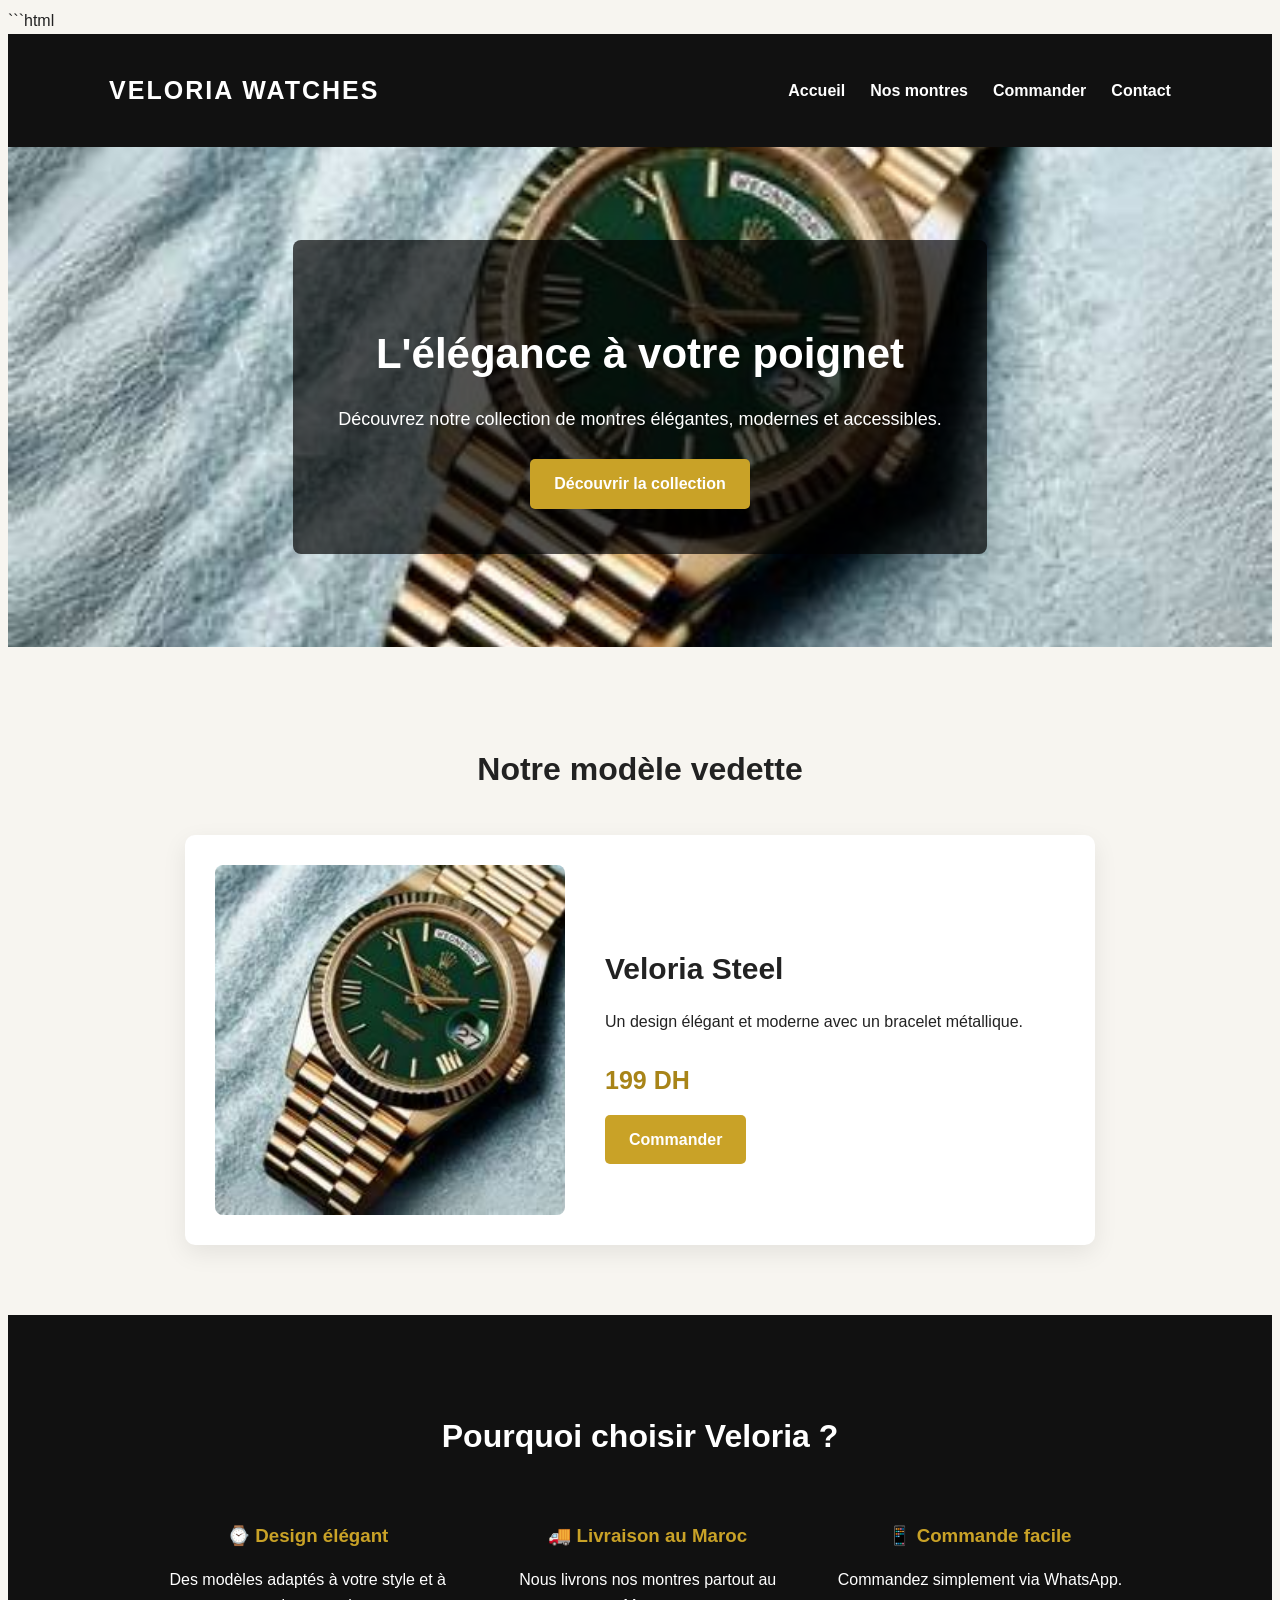
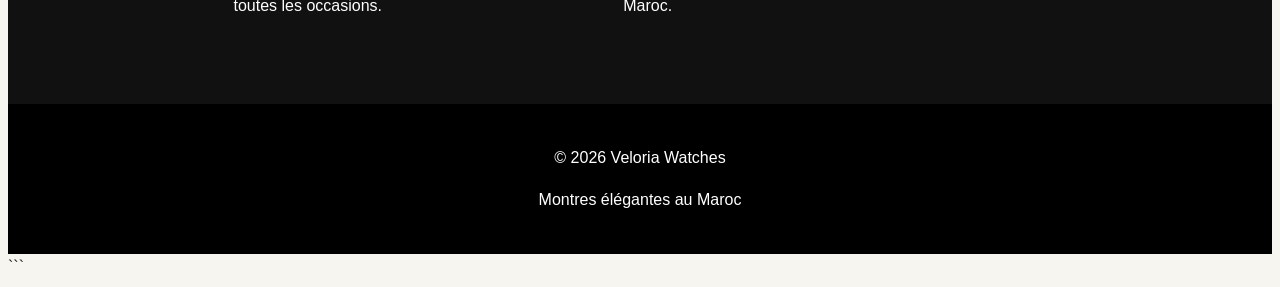
<file: index.html>
```html
<!DOCTYPE html>
<html lang="fr">

<head>

    <meta charset="UTF-8">

    <meta name="viewport" content="width=device-width, initial-scale=1.0">

    <title>Veloria Watches</title>

    <link rel="stylesheet" href="style.css">

</head>


<body>


    <!-- EN-TÊTE -->

    <header>

        <h1>VELORIA WATCHES</h1>

        <nav>

            <a href="index.html">Accueil</a>

            <a href="produits.html">Nos montres</a>

            <a href="commande.html">Commander</a>

            <a href="contact.html">Contact</a>

        </nav>

    </header>



    <!-- PAGE D'ACCUEIL -->

    <main>


        <!-- BANNIÈRE -->

        <section class="hero">

            <div class="hero-content">

                <h2>L'élégance à votre poignet</h2>

                <p>
                    Découvrez notre collection de montres
                    élégantes, modernes et accessibles.
                </p>

                <a href="produits.html" class="btn">
                    Découvrir la collection
                </a>

            </div>

        </section>



        <!-- PRODUIT VEDETTE -->

        <section class="featured">

            <h2>Notre modèle vedette</h2>

            <div class="product-card">

                <img
                    src="img/steel.jpg"
                    alt="Veloria Steel">

                <div class="product-info">

                    <h3>Veloria Steel</h3>

                    <p>
                        Un design élégant et moderne avec
                        un bracelet métallique.
                    </p>

                    <p class="price">
                        199 DH
                    </p>

                    <a href="commande.html" class="btn">
                        Commander
                    </a>

                </div>

            </div>

        </section>



        <!-- AVANTAGES -->

        <section class="advantages">

            <h2>Pourquoi choisir Veloria ?</h2>

            <div class="advantages-container">

                <div>

                    <h3>⌚ Design élégant</h3>

                    <p>
                        Des modèles adaptés à votre style
                        et à toutes les occasions.
                    </p>

                </div>


                <div>

                    <h3>🚚 Livraison au Maroc</h3>

                    <p>
                        Nous livrons nos montres partout
                        au Maroc.
                    </p>

                </div>


                <div>

                    <h3>📱 Commande facile</h3>

                    <p>
                        Commandez simplement via WhatsApp.
                    </p>

                </div>

            </div>

        </section>


    </main>



    <!-- PIED DE PAGE -->

    <footer>

        <p>
            © 2026 Veloria Watches
        </p>

        <p>
            Montres élégantes au Maroc
        </p>

    </footer>


</body>

</html>
```
</file>
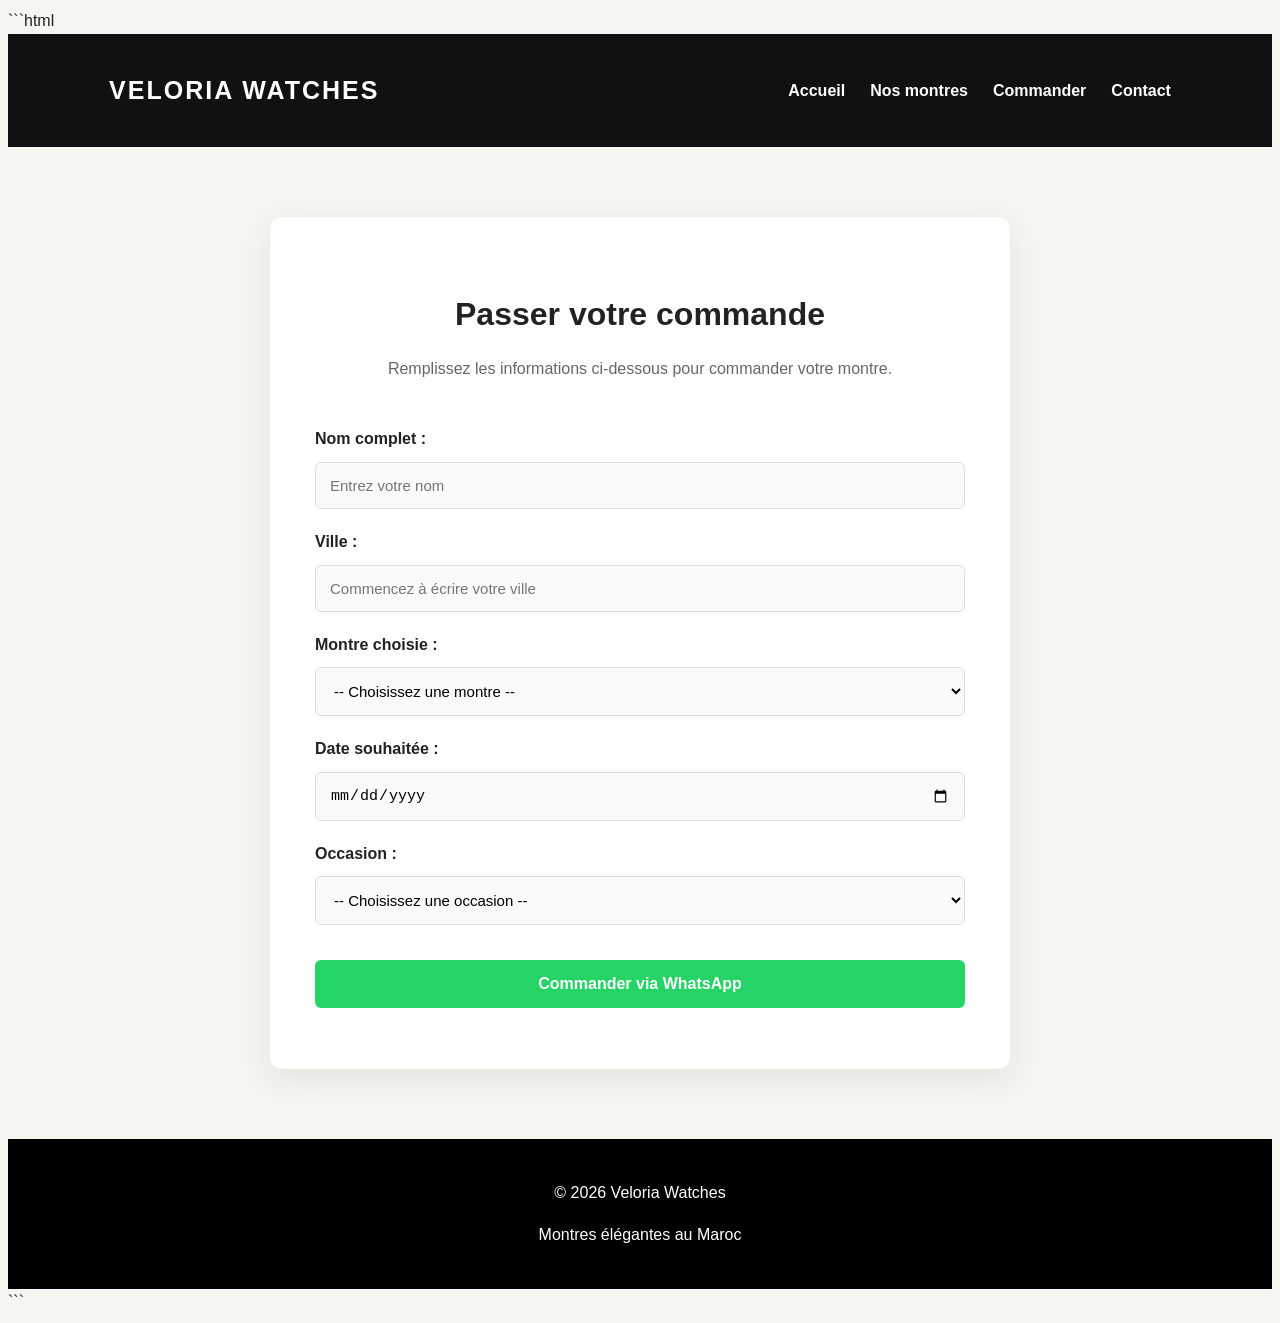
<file: commande.html>
```html
<!DOCTYPE html>
<html lang="fr">

<head>

    <meta charset="UTF-8">

    <meta name="viewport" content="width=device-width, initial-scale=1.0">

    <title>Veloria Watches - Commander</title>

    <link rel="stylesheet" href="style.css">

</head>


<body>


    <!-- EN-TÊTE -->

    <header>

        <h1>VELORIA WATCHES</h1>

        <nav>

            <a href="index.html">Accueil</a>

            <a href="produits.html">Nos montres</a>

            <a href="commande.html">Commander</a>

            <a href="contact.html">Contact</a>

        </nav>

    </header>



    <!-- FORMULAIRE -->

    <main>

        <section class="commande">

            <h2>Passer votre commande</h2>

            <p>
                Remplissez les informations ci-dessous
                pour commander votre montre.
            </p>


            <form id="commandeForm">


                <!-- NOM -->

                <label for="nom">
                    Nom complet :
                </label>

                <input
                    type="text"
                    id="nom"
                    name="nom"
                    placeholder="Entrez votre nom"
                    autocomplete="name"
                    required>



                <!-- VILLE -->

                <label for="ville">
                    Ville :
                </label>

                <input
                    type="text"
                    id="ville"
                    name="ville"
                    list="villesMaroc"
                    placeholder="Commencez à écrire votre ville"
                    autocomplete="off"
                    required>


                <!-- LISTE DES VILLES DU MAROC -->

                <datalist id="villesMaroc">

                    <option value="Agadir">
                    <option value="Al Hoceïma">
                    <option value="Azemmour">
                    <option value="Béni Mellal">
                    <option value="Berkane">
                    <option value="Berrechid">
                    <option value="Casablanca">
                    <option value="Chefchaouen">
                    <option value="Chichaoua">
                    <option value="Dakhla">
                    <option value="El Jadida">
                    <option value="El Kelaâ des Sraghna">
                    <option value="Errachidia">
                    <option value="Essaouira">
                    <option value="Fès">
                    <option value="Fnideq">
                    <option value="Guelmim">
                    <option value="Ifrane">
                    <option value="Kénitra">
                    <option value="Khémisset">
                    <option value="Khouribga">
                    <option value="Ksar El Kebir">
                    <option value="Laâyoune">
                    <option value="Larache">
                    <option value="Marrakech">
                    <option value="Meknès">
                    <option value="Midelt">
                    <option value="Mohammedia">
                    <option value="Nador">
                    <option value="Ouarzazate">
                    <option value="Oujda">
                    <option value="Rabat">
                    <option value="Safi">
                    <option value="Salé">
                    <option value="Settat">
                    <option value="Sefrou">
                    <option value="Skhirat">
                    <option value="Tanger">
                    <option value="Tan-Tan">
                    <option value="Taourirt">
                    <option value="Taroudant">
                    <option value="Taza">
                    <option value="Tétouan">
                    <option value="Tinghir">
                    <option value="Tiznit">
                    <option value="Zagora">

                </datalist>



                <!-- MONTRE -->

                <label for="produit">
                    Montre choisie :
                </label>

                <select
                    id="produit"
                    name="produit"
                    required>

                    <option value="">
                        -- Choisissez une montre --
                    </option>

                    <option value="Veloria Classic - 149 DH">
                        Veloria Classic — 149 DH
                    </option>

                    <option value="Veloria Sport - 169 DH">
                        Veloria Sport — 169 DH
                    </option>

                    <option value="Veloria Steel - 199 DH">
                        Veloria Steel — 199 DH
                    </option>

                    <option value="Veloria Chrono - 229 DH">
                        Veloria Chrono — 229 DH
                    </option>

                    <option value="Veloria Premium - 249 DH">
                        Veloria Premium — 249 DH
                    </option>

                </select>



                <!-- DATE -->

                <label for="date">
                    Date souhaitée :
                </label>

                <input
                    type="date"
                    id="date"
                    name="date"
                    required>



                <!-- OCCASION -->

                <label for="occasion">
                    Occasion :
                </label>

                <select
                    id="occasion"
                    name="occasion">

                    <option value="">
                        -- Choisissez une occasion --
                    </option>

                    <option value="Cadeau">
                        🎁 Cadeau
                    </option>

                    <option value="Anniversaire">
                        🎂 Anniversaire
                    </option>

                    <option value="Mariage">
                        💍 Mariage
                    </option>

                    <option value="Diplôme">
                        🎓 Diplôme
                    </option>

                    <option value="Travail">
                        💼 Travail
                    </option>

                    <option value="Personnel">
                        ❤️ Personnel
                    </option>

                    <option value="Autre">
                        Autre
                    </option>

                </select>



                <!-- BOUTON -->

                <button type="submit">
                    Commander via WhatsApp
                </button>


            </form>

        </section>

    </main>



    <!-- PIED DE PAGE -->

    <footer>

        <p>
            © 2026 Veloria Watches
        </p>

        <p>
            Montres élégantes au Maroc
        </p>

    </footer>



    <script>

        /* ==========================================
           RÉCUPÉRATION DE LA MONTRE CHOISIE
        ========================================== */

        const params =
            new URLSearchParams(
                window.location.search
            );

        const produitChoisi =
            params.get("produit");


        if (produitChoisi) {

            const selectProduit =
                document.getElementById("produit");

            const options =
                selectProduit.options;


            for (
                let i = 0;
                i < options.length;
                i++
            ) {

                const nomOption =
                    options[i]
                        .value
                        .split(" - ")[0];


                if (
                    nomOption === produitChoisi
                ) {

                    selectProduit.selectedIndex =
                        i;

                    break;

                }

            }

        }



        /* ==========================================
           ENVOI WHATSAPP
        ========================================== */

        document
            .getElementById("commandeForm")
            .addEventListener(
                "submit",
                function(event) {

                    event.preventDefault();


                    const nom =
                        document
                            .getElementById("nom")
                            .value;

                    const ville =
                        document
                            .getElementById("ville")
                            .value;

                    const montre =
                        document
                            .getElementById("produit")
                            .value;

                    const date =
                        document
                            .getElementById("date")
                            .value;

                    const occasion =
                        document
                            .getElementById("occasion")
                            .value;


                    const message =

                        "Bonjour, je souhaite commander chez Veloria Watches."
                        + "\n\n"
                        + "Nom : " + nom
                        + "\n"
                        + "Ville : " + ville
                        + "\n"
                        + "Montre choisie : " + montre
                        + "\n"
                        + "Date souhaitée : " + date
                        + "\n"
                        + "Occasion : " + occasion;


                    const numeroWhatsApp =
                        "212604297529";


                    const lienWhatsApp =
                        "https://wa.me/"
                        + numeroWhatsApp
                        + "?text="
                        + encodeURIComponent(message);


                    window.open(
                        lienWhatsApp,
                        "_blank"
                    );

                }
            );

    </script>


</body>

</html>
```
</file>
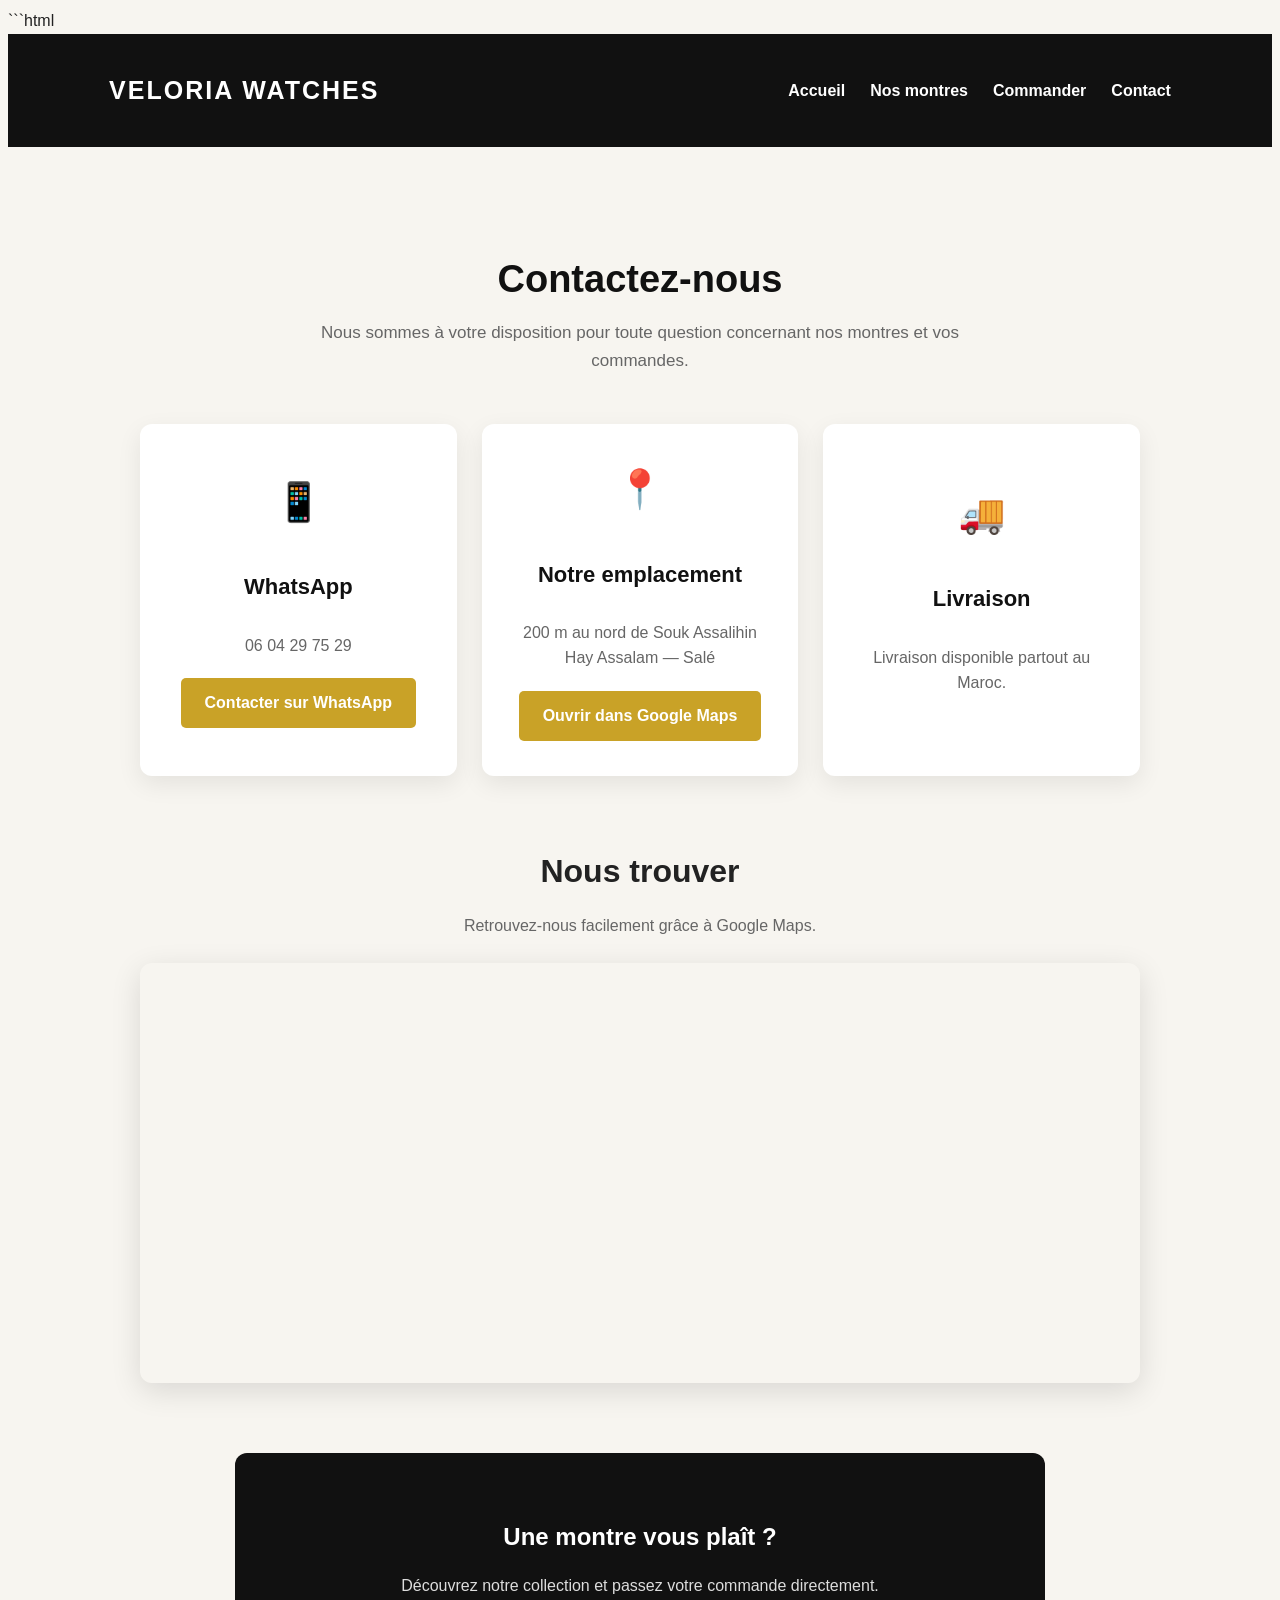
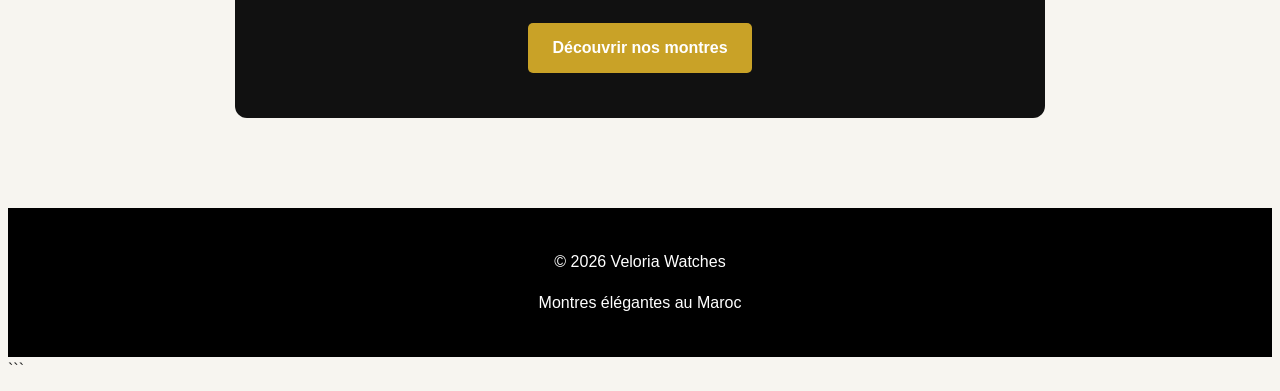
<file: contact.html>
```html
<!DOCTYPE html>
<html lang="fr">

<head>

    <meta charset="UTF-8">

    <meta name="viewport" content="width=device-width, initial-scale=1.0">

    <title>Veloria Watches - Contact</title>

    <link rel="stylesheet" href="style.css">

</head>


<body>


    <!-- EN-TÊTE -->

    <header>

        <h1>VELORIA WATCHES</h1>

        <nav>

            <a href="index.html">Accueil</a>

            <a href="produits.html">Nos montres</a>

            <a href="commande.html">Commander</a>

            <a href="contact.html">Contact</a>

        </nav>

    </header>



    <!-- CONTACT -->

    <main>

        <section class="contact">

            <h2>Contactez-nous</h2>

            <p class="contact-intro">
                Nous sommes à votre disposition pour toute
                question concernant nos montres et vos commandes.
            </p>


            <!-- INFORMATIONS -->

            <div class="contact-container">


                <div class="contact-card">

                    <div class="contact-icon">
                        📱
                    </div>

                    <h3>WhatsApp</h3>

                    <p>
                        06 04 29 75 29
                    </p>

                    <a
                        href="https://wa.me/212604297529"
                        target="_blank"
                        class="btn">

                        Contacter sur WhatsApp

                    </a>

                </div>



                <div class="contact-card">

                    <div class="contact-icon">
                        📍
                    </div>

                    <h3>Notre emplacement</h3>

                    <p>
                        200 m au nord de Souk Assalihin
                        <br>
                        Hay Assalam — Salé
                    </p>

                    <a
                        href="https://www.google.com/maps?q=34.0497124,-6.7891578"
                        target="_blank"
                        class="btn">

                        Ouvrir dans Google Maps

                    </a>

                </div>



                <div class="contact-card">

                    <div class="contact-icon">
                        🚚
                    </div>

                    <h3>Livraison</h3>

                    <p>
                        Livraison disponible partout
                        au Maroc.
                    </p>

                </div>


            </div>



            <!-- CARTE -->

            <div class="map-section">

                <h2>Nous trouver</h2>

                <p>
                    Retrouvez-nous facilement grâce à Google Maps.
                </p>


                <div class="map-container">

                    <iframe
                        src="https://www.google.com/maps?q=34.0497124,-6.7891578&z=16&output=embed"
                        allowfullscreen=""
                        loading="lazy">
                    </iframe>

                </div>

            </div>



            <!-- BOUTON COLLECTION -->

            <div class="contact-action">

                <h2>
                    Une montre vous plaît ?
                </h2>

                <p>
                    Découvrez notre collection et passez
                    votre commande directement.
                </p>

                <a
                    href="produits.html"
                    class="btn">

                    Découvrir nos montres

                </a>

            </div>


        </section>

    </main>



    <!-- PIED DE PAGE -->

    <footer>

        <p>
            © 2026 Veloria Watches
        </p>

        <p>
            Montres élégantes au Maroc
        </p>

    </footer>


</body>

</html>
```
</file>
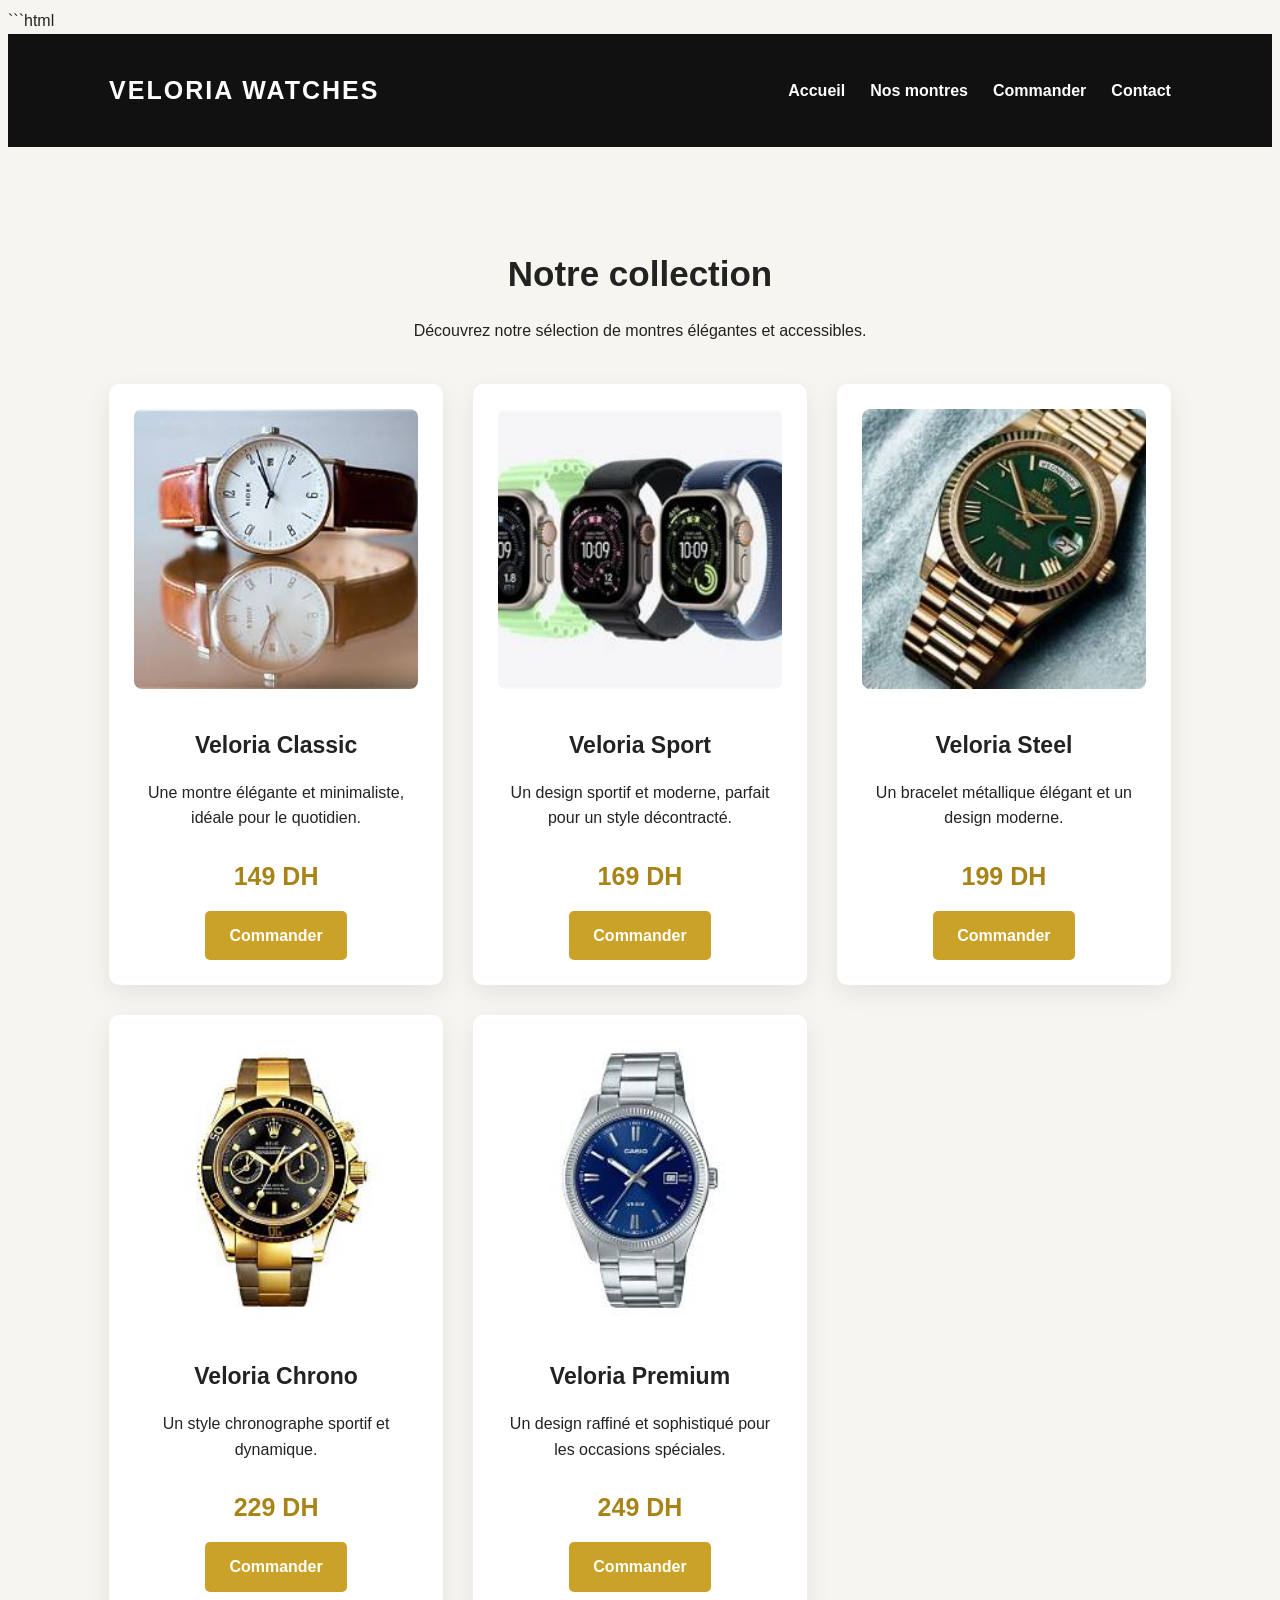
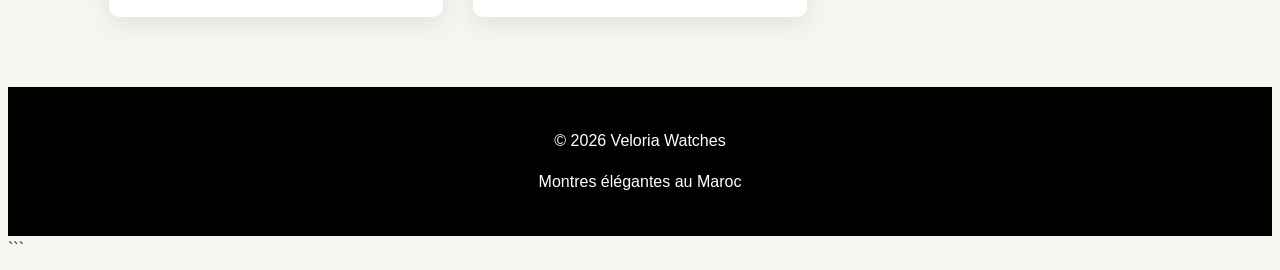
<file: produits.html>
```html
<!DOCTYPE html>
<html lang="fr">

<head>

    <meta charset="UTF-8">

    <meta name="viewport" content="width=device-width, initial-scale=1.0">

    <title>Veloria Watches - Nos Montres</title>

    <link rel="stylesheet" href="style.css">

</head>


<body>


    <!-- EN-TÊTE -->

    <header>

        <h1>VELORIA WATCHES</h1>

        <nav>

            <a href="index.html">Accueil</a>

            <a href="produits.html">Nos montres</a>

            <a href="commande.html">Commander</a>

            <a href="contact.html">Contact</a>

        </nav>

    </header>



    <!-- CATALOGUE -->

    <main>

        <section class="catalogue">

            <h2>Notre collection</h2>

            <p>
                Découvrez notre sélection de montres élégantes
                et accessibles.
            </p>


            <div class="products-container">


                <!-- CLASSIC -->

                <div class="watch-card">

                    <img
                        src="img/classic.jpg"
                        alt="Veloria Classic">

                    <h3>Veloria Classic</h3>

                    <p>
                        Une montre élégante et minimaliste,
                        idéale pour le quotidien.
                    </p>

                    <p class="price">
                        149 DH
                    </p>

                    <a
                        href="commande.html?produit=Veloria%20Classic&prix=149"
                        class="btn">
                        Commander
                    </a>

                </div>



                <!-- SPORT -->

                <div class="watch-card">

                    <img
                        src="img/sport.jpg"
                        alt="Veloria Sport">

                    <h3>Veloria Sport</h3>

                    <p>
                        Un design sportif et moderne,
                        parfait pour un style décontracté.
                    </p>

                    <p class="price">
                        169 DH
                    </p>

                    <a
                        href="commande.html?produit=Veloria%20Sport&prix=169"
                        class="btn">
                        Commander
                    </a>

                </div>



                <!-- STEEL -->

                <div class="watch-card">

                    <img
                        src="img/steel.jpg"
                        alt="Veloria Steel">

                    <h3>Veloria Steel</h3>

                    <p>
                        Un bracelet métallique élégant
                        et un design moderne.
                    </p>

                    <p class="price">
                        199 DH
                    </p>

                    <a
                        href="commande.html?produit=Veloria%20Steel&prix=199"
                        class="btn">
                        Commander
                    </a>

                </div>



                <!-- CHRONO -->

                <div class="watch-card">

                    <img
                        src="img/chrono.jpg"
                        alt="Veloria Chrono">

                    <h3>Veloria Chrono</h3>

                    <p>
                        Un style chronographe sportif
                        et dynamique.
                    </p>

                    <p class="price">
                        229 DH
                    </p>

                    <a
                        href="commande.html?produit=Veloria%20Chrono&prix=229"
                        class="btn">
                        Commander
                    </a>

                </div>



                <!-- PREMIUM -->

                <div class="watch-card">

                    <img
                        src="img/premium.jpg"
                        alt="Veloria Premium">

                    <h3>Veloria Premium</h3>

                    <p>
                        Un design raffiné et sophistiqué
                        pour les occasions spéciales.
                    </p>

                    <p class="price">
                        249 DH
                    </p>

                    <a
                        href="commande.html?produit=Veloria%20Premium&prix=249"
                        class="btn">
                        Commander
                    </a>

                </div>


            </div>

        </section>

    </main>



    <!-- PIED DE PAGE -->

    <footer>

        <p>
            © 2026 Veloria Watches
        </p>

        <p>
            Montres élégantes au Maroc
        </p>

    </footer>


</body>

</html>
```
</file>
<file: style.css>
```css
/* =========================
   STYLE GÉNÉRAL
========================= */

* {
    margin: 0;
    padding: 0;
    box-sizing: border-box;
}

body {
    font-family: Arial, sans-serif;
    background-color: #f7f5f0;
    color: #222;
    line-height: 1.6;
}


/* =========================
   EN-TÊTE
========================= */

header {
    background-color: #111;
    color: white;

    padding: 20px 8%;

    display: flex;
    justify-content: space-between;
    align-items: center;
}

header h1 {
    font-size: 25px;
    letter-spacing: 2px;
}

nav {
    display: flex;
    gap: 25px;
}

nav a {
    color: white;
    text-decoration: none;
    font-weight: bold;

    transition: 0.3s;
}

nav a:hover {
    color: #c9a227;
}


/* =========================
   BOUTONS
========================= */

.btn {
    display: inline-block;

    background-color: #c9a227;
    color: white;

    padding: 12px 24px;

    text-decoration: none;

    font-weight: bold;

    border-radius: 5px;

    transition: 0.3s;
}

.btn:hover {
    background-color: #a88418;
}


/* =========================
   PAGE D'ACCUEIL
========================= */

.hero {
    min-height: 500px;

    background-image: url("img/steel.jpg");

    background-size: cover;
    background-position: center;

    display: flex;
    align-items: center;
    justify-content: center;

    text-align: center;
}

.hero-content {
    background-color: rgba(0, 0, 0, 0.68);

    color: white;

    padding: 45px;

    max-width: 650px;

    border-radius: 8px;
}

.hero-content h2 {
    font-size: 42px;
    margin-bottom: 15px;
}

.hero-content p {
    font-size: 18px;
    margin-bottom: 25px;
}


/* =========================
   PRODUIT VEDETTE
========================= */

.featured {
    padding: 70px 8%;
    text-align: center;
}

.featured h2 {
    font-size: 32px;
    margin-bottom: 40px;
}

.product-card {
    max-width: 850px;

    margin: auto;

    background-color: white;

    display: flex;

    align-items: center;

    gap: 40px;

    padding: 30px;

    border-radius: 10px;

    box-shadow: 0 8px 25px rgba(0, 0, 0, 0.08);
}

.product-card img {
    width: 350px;
    height: 350px;

    object-fit: cover;

    border-radius: 8px;
}

.product-info {
    text-align: left;
    flex: 1;
}

.product-info h3 {
    font-size: 30px;
    margin-bottom: 15px;
}

.product-info p {
    margin-bottom: 15px;
}

.price {
    font-size: 25px;

    font-weight: bold;

    color: #a88418;
}


/* =========================
   CATALOGUE
========================= */

.catalogue {
    padding: 70px 8%;
    text-align: center;
}

.catalogue h2 {
    font-size: 35px;
    margin-bottom: 10px;
}

.catalogue > p {
    margin-bottom: 40px;
}

.products-container {
    max-width: 1200px;

    margin: 0 auto;

    display: grid;

    grid-template-columns: repeat(3, 1fr);

    gap: 30px;
}

.watch-card {
    background-color: white;

    padding: 25px;

    border-radius: 10px;

    box-shadow: 0 8px 25px rgba(0, 0, 0, 0.08);

    text-align: center;

    transition: 0.3s;
}

.watch-card:hover {
    transform: translateY(-5px);
}

.watch-card img {
    width: 100%;
    height: 280px;

    object-fit: cover;

    border-radius: 8px;

    margin-bottom: 15px;
}

.watch-card h3 {
    font-size: 23px;
    margin-bottom: 10px;
}

.watch-card p {
    margin-bottom: 15px;
}


/* =========================
   PAGE COMMANDE
========================= */

.commande {
    max-width: 650px;

    margin: 70px auto;

    background-color: white;

    padding: 45px;

    border-radius: 12px;

    box-shadow: 0 10px 35px rgba(0, 0, 0, 0.08);
}

.commande h2 {
    text-align: center;

    font-size: 32px;

    margin-bottom: 10px;
}

.commande > p {
    text-align: center;

    color: #666;

    margin-bottom: 35px;
}

#commandeForm {
    display: flex;
    flex-direction: column;
    gap: 10px;
}

#commandeForm label {
    font-weight: bold;
    margin-top: 10px;
}

#commandeForm input,
#commandeForm select {
    width: 100%;

    padding: 14px;

    border: 1px solid #ddd;

    border-radius: 6px;

    background-color: #fafafa;

    font-size: 15px;

    outline: none;
}

#commandeForm input:focus,
#commandeForm select:focus {
    border-color: #c9a227;

    background-color: white;
}

#commandeForm button {
    margin-top: 25px;

    padding: 15px;

    border: none;

    border-radius: 6px;

    background-color: #25D366;

    color: white;

    font-size: 16px;

    font-weight: bold;

    cursor: pointer;

    transition: 0.3s;
}

#commandeForm button:hover {
    background-color: #1ebe5d;
}


/* =========================
   PAGE CONTACT
========================= */

.contact {
    max-width: 1200px;

    margin: 0 auto;

    padding: 70px 30px;

    text-align: center;
}

.contact > h2 {
    font-size: 38px;

    margin-bottom: 10px;

    color: #111;
}

.contact-intro {
    max-width: 650px;

    margin: 0 auto 50px;

    color: #666;

    font-size: 17px;
}


/* =========================
   CARTES CONTACT
========================= */

.contact-container {
    display: grid;

    grid-template-columns: repeat(3, 1fr);

    gap: 25px;

    max-width: 1000px;

    margin: 0 auto;
}

.contact-card {
    background-color: white;

    padding: 35px 25px;

    border-radius: 12px;

    box-shadow: 0 8px 25px rgba(0, 0, 0, 0.08);

    display: flex;

    flex-direction: column;

    align-items: center;

    justify-content: center;
}

.contact-icon {
    font-size: 38px;

    margin-bottom: 15px;
}

.contact-card h3 {
    font-size: 22px;

    margin-bottom: 12px;

    color: #111;
}

.contact-card p {
    color: #666;

    margin-bottom: 20px;
}


/* =========================
   CARTE GOOGLE MAPS
========================= */

.map-section {
    margin-top: 70px;
}

.map-section h2 {
    font-size: 32px;

    margin-bottom: 8px;
}

.map-section > p {
    color: #666;

    margin-bottom: 25px;
}

.map-container {
    max-width: 1000px;

    height: 420px;

    margin: 0 auto;

    border-radius: 12px;

    overflow: hidden;

    box-shadow: 0 8px 30px rgba(0, 0, 0, 0.12);
}

.map-container iframe {
    width: 100%;

    height: 100%;

    border: 0;
}


/* =========================
   ACTION CONTACT
========================= */

.contact-action {
    margin: 70px auto 20px;

    max-width: 750px;

    background-color: #111;

    color: white;

    padding: 45px 30px;

    border-radius: 12px;
}

.contact-action h2 {
    margin-bottom: 10px;
}

.contact-action p {
    margin-bottom: 25px;

    color: #ddd;
}


/* =========================
   AVANTAGES
========================= */

.advantages {
    background-color: #111;

    color: white;

    padding: 70px 8%;

    text-align: center;
}

.advantages h2 {
    font-size: 32px;

    margin-bottom: 40px;
}

.advantages-container {
    display: flex;

    justify-content: center;

    gap: 40px;
}

.advantages-container div {
    max-width: 300px;
}

.advantages-container h3 {
    margin-bottom: 10px;

    color: #c9a227;
}


/* =========================
   PIED DE PAGE
========================= */

footer {
    background-color: #000;

    color: white;

    text-align: center;

    padding: 25px;
}


/* =========================
   VERSION MOBILE
========================= */

@media (max-width: 768px) {

    header {
        flex-direction: column;

        gap: 15px;

        text-align: center;
    }

    nav {
        flex-wrap: wrap;

        justify-content: center;

        gap: 15px;
    }

    .hero {
        min-height: 400px;
    }

    .hero-content h2 {
        font-size: 30px;
    }

    .product-card {
        flex-direction: column;
    }

    .product-card img {
        width: 100%;
        height: auto;
    }

    .product-info {
        text-align: center;
    }

    .products-container {
        grid-template-columns: 1fr;

        max-width: 500px;
    }

    .commande {
        margin: 40px 20px;

        padding: 30px 20px;
    }

    .contact {
        padding: 50px 20px;
    }

    .contact-container {
        grid-template-columns: 1fr;

        max-width: 500px;
    }

    .map-container {
        height: 350px;
    }

    .advantages-container {
        flex-direction: column;

        align-items: center;
    }

}
```
</file>
